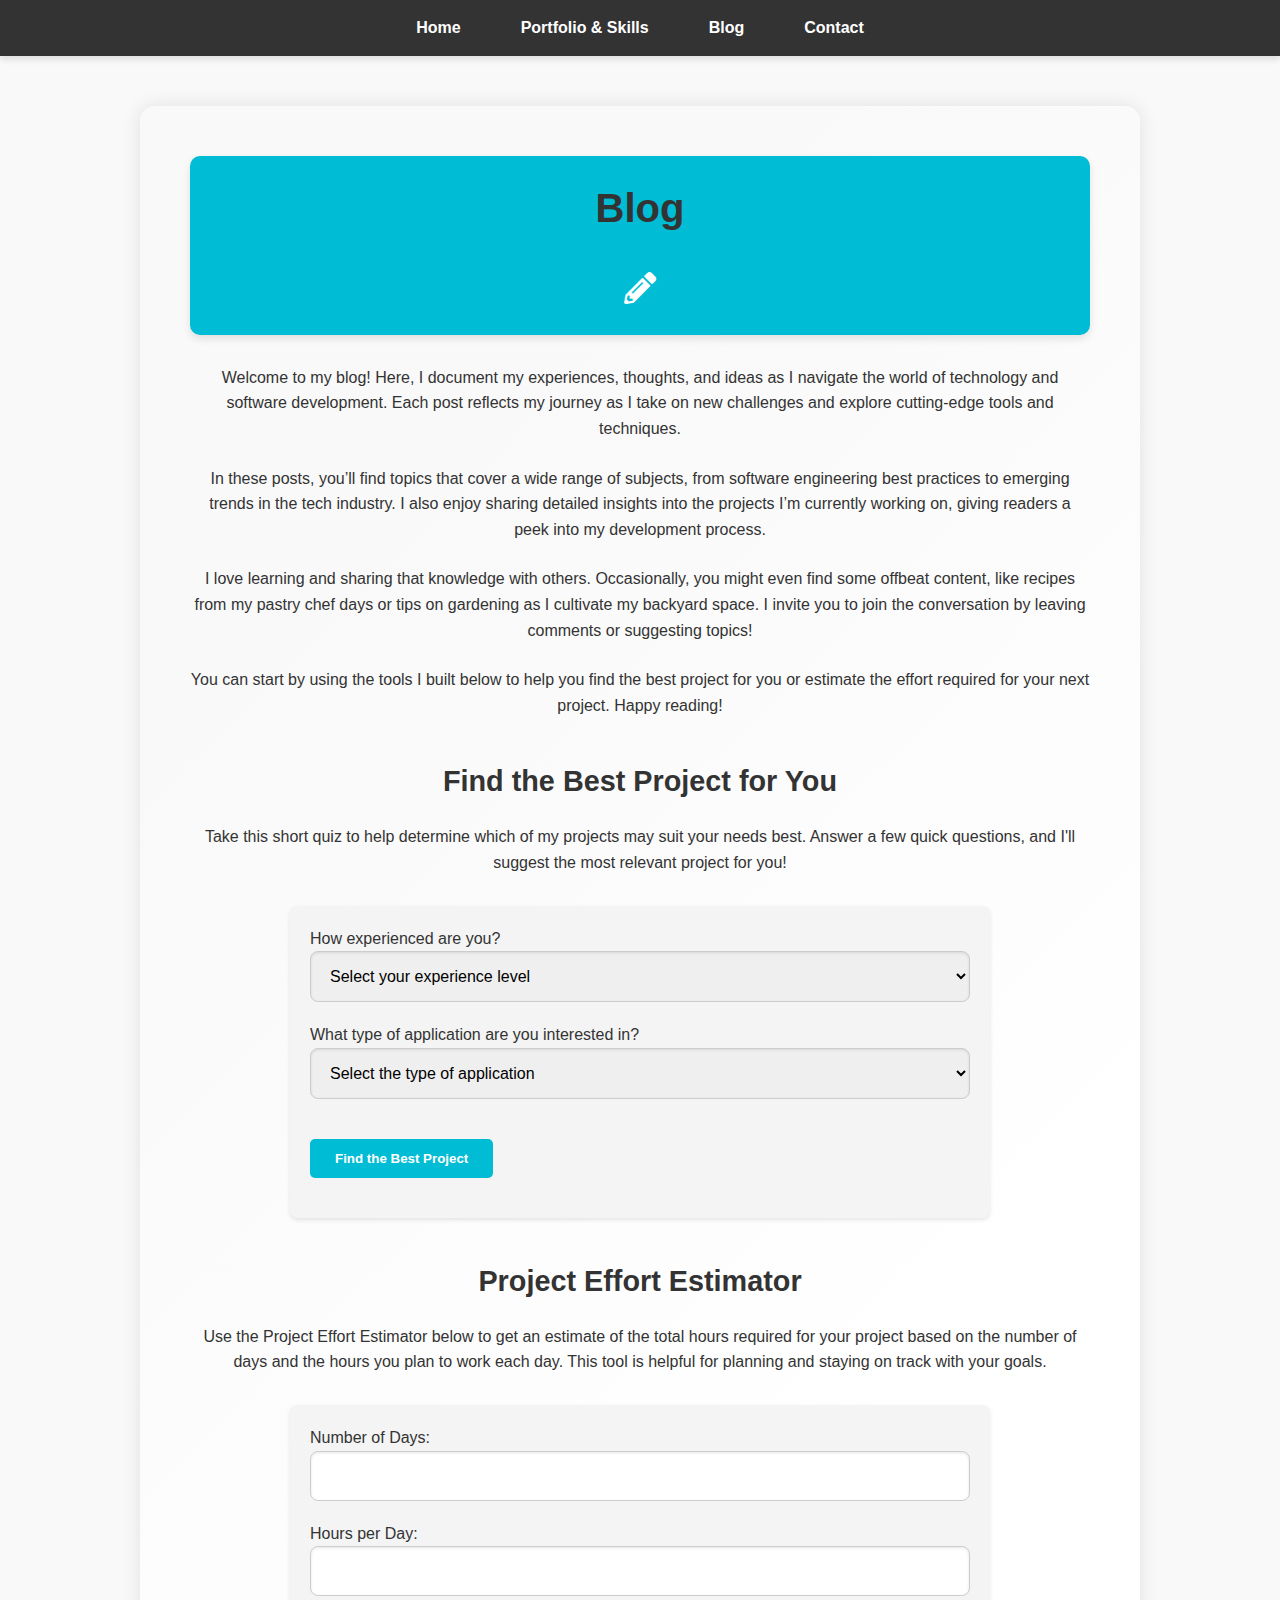
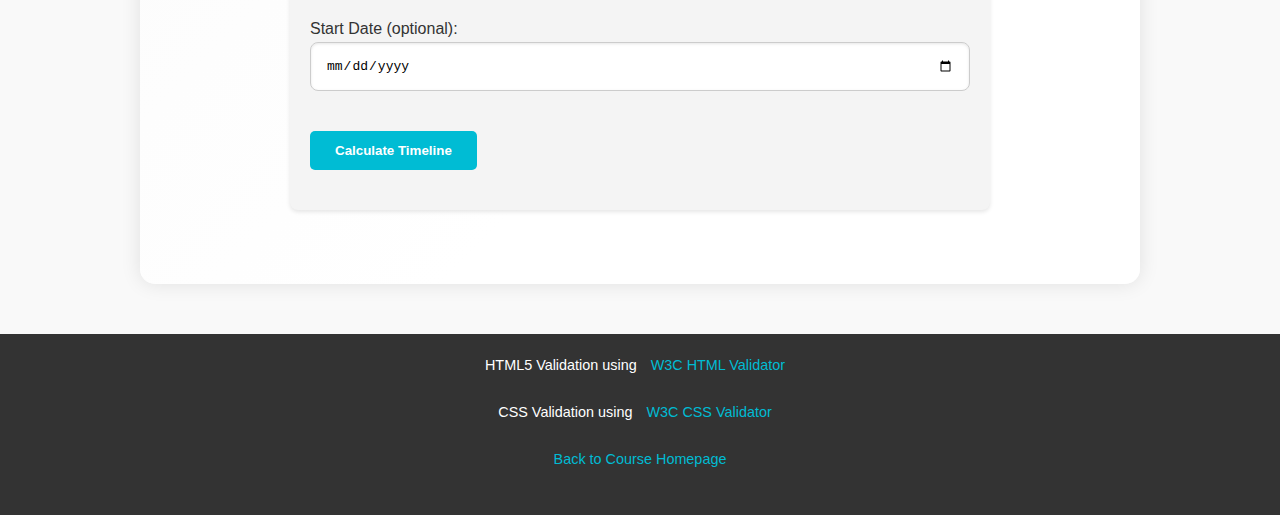
<file: blog.html>
<!-- 
    blog.html
    Author: LaDawn Stuben
    Date: 11/09/2024
    Description: This page contains blog content, including a project suggestion quiz and a project effort estimator tool
    to satisfy the assignment requirements of a mathematical function and if/else statements.
-->

<!DOCTYPE html>
<html lang="en">

<head>
    <meta charset="UTF-8">
    <meta name="viewport" content="width=device-width, initial-scale=1.0">
    <title>Blog - LaDawn Stuben</title>
    <!-- Link to external stylesheet -->
    <link rel="stylesheet" href="styles.css">
    <!-- Link to JavaScript for interactive features -->
    <script src="js/main.js" defer></script>
    <!-- Font Awesome for pencil icon -->
    <link rel="stylesheet" href="https://cdnjs.cloudflare.com/ajax/libs/font-awesome/5.15.3/css/all.min.css">
</head>

<body>
    <header>
        <!-- Navigation bar with links to other sections -->
        <nav class="navigation">
            <ul>
                <li><a href="index.html">Home</a></li>
                <li><a href="portfolio.html">Portfolio & Skills</a></li>
                <li><a href="blog.html">Blog</a></li>
                <li><a href="contact.html">Contact</a></li>
            </ul>
        </nav>
    </header>

    <main>
        <div class="blog-heading">
            <h1>Blog</h1>
            <i class="fas fa-pencil-alt"></i> <!-- Icon for visual design -->
            <div class="divider">

            </div>
        </div>

        <div class="blog-introduction">
            <p>Welcome to my blog! Here, I document my experiences, thoughts, and ideas as I navigate the world of
                technology and software development. Each post reflects my journey as I take on new challenges and
                explore cutting-edge tools and techniques.</p>

            <p>In these posts, you’ll find topics that cover a wide range of subjects, from software engineering best
                practices to emerging trends in the tech industry. I also enjoy sharing detailed insights into the
                projects I’m currently working on, giving readers a peek into my development process.</p>

            <p>I love learning and sharing that knowledge with others. Occasionally, you might even find some offbeat
                content, like recipes from my pastry chef days or tips on gardening as I cultivate my backyard space. I
                invite you to join the conversation by leaving comments or suggesting topics!</p>

            <p>You can start by using the tools I built below to help you find the best project for you or estimate the
                effort required for your next project. Happy reading!</p>
        </div>


        <article>
            <h2>Find the Best Project for You</h2>
            <p>Take this short quiz to help determine which of my projects may suit your needs best. Answer a few quick
                questions, and I'll suggest the most relevant project for you!</p>
            <!-- Quiz form for project suggestions -->
            <form id="project-quiz-form" class="contact-form">
                <label for="experience">How experienced are you?</label>
                <select id="experience" name="experience" required>
                    <option value="">Select your experience level</option>
                    <option value="beginner">Beginner</option>
                    <option value="intermediate">Intermediate</option>
                    <option value="advanced">Advanced</option>
                </select>

                <label for="interest">What type of application are you interested in?</label>
                <select id="interest" name="interest" required>
                    <option value="">Select the type of application</option>
                    <option value="web">Web Application</option>
                    <option value="mobile">Mobile Application</option>
                    <option value="desktop">Desktop Application</option>
                </select>

                <button type="button" id="find-project-btn" class="btn">Find the Best Project</button>
            </form>
            <p id="quiz-result"></p> <!-- Quiz result output -->
        </article>

        <!-- Project Effort Estimator Section -->
        <article>
            <h2>Project Effort Estimator</h2>
            <p>Use the Project Effort Estimator below to get an estimate of the total hours required for your project
                based on the number of days and the hours you plan to work each day. This tool is helpful for planning
                and staying on track with your goals.</p>
            <form id="timeline-estimator-form" class="contact-form">
                <label for="days">Number of Days:</label>
                <input type="number" id="days" name="days" min="1" required>

                <label for="hours">Hours per Day:</label>
                <input type="number" id="hours" name="hours" min="1" required>

                <label for="start-date">Start Date (optional):</label>
                <input type="date" id="start-date">

                <button type="button" id="calculate-timeline-btn" class="btn">Calculate Timeline</button>
            </form>
            <!-- Output for project effort and completion date -->
            <p id="total-hours"></p>
            <p id="completion-date"></p>
        </article>
    </main>

    <footer>
        <!-- HTML5 validation link -->
        <p>HTML5 Validation using <a
                href="http://validator.w3.org/nu/?doc=http://stubenl644.macombserver.net/itwp1100/project3/blog.html"
                title="HTML5 Validation" class="validation-link">W3C HTML Validator</a></p>
        <!-- CSS validation link -->
        <p>CSS Validation using <a
                href="https://jigsaw.w3.org/css-validator/validator?uri=http://stubenl644.macombserver.net/itwp1100/project3/styles.css"
                title="CSS Validation" class="validation-link">W3C CSS Validator</a></p>
        <!-- Back to course homepage link -->
        <p><a href="../home.htm" class="homepage-link">Back to Course Homepage</a></p>
    </footer>
</body>

</html>
</file>
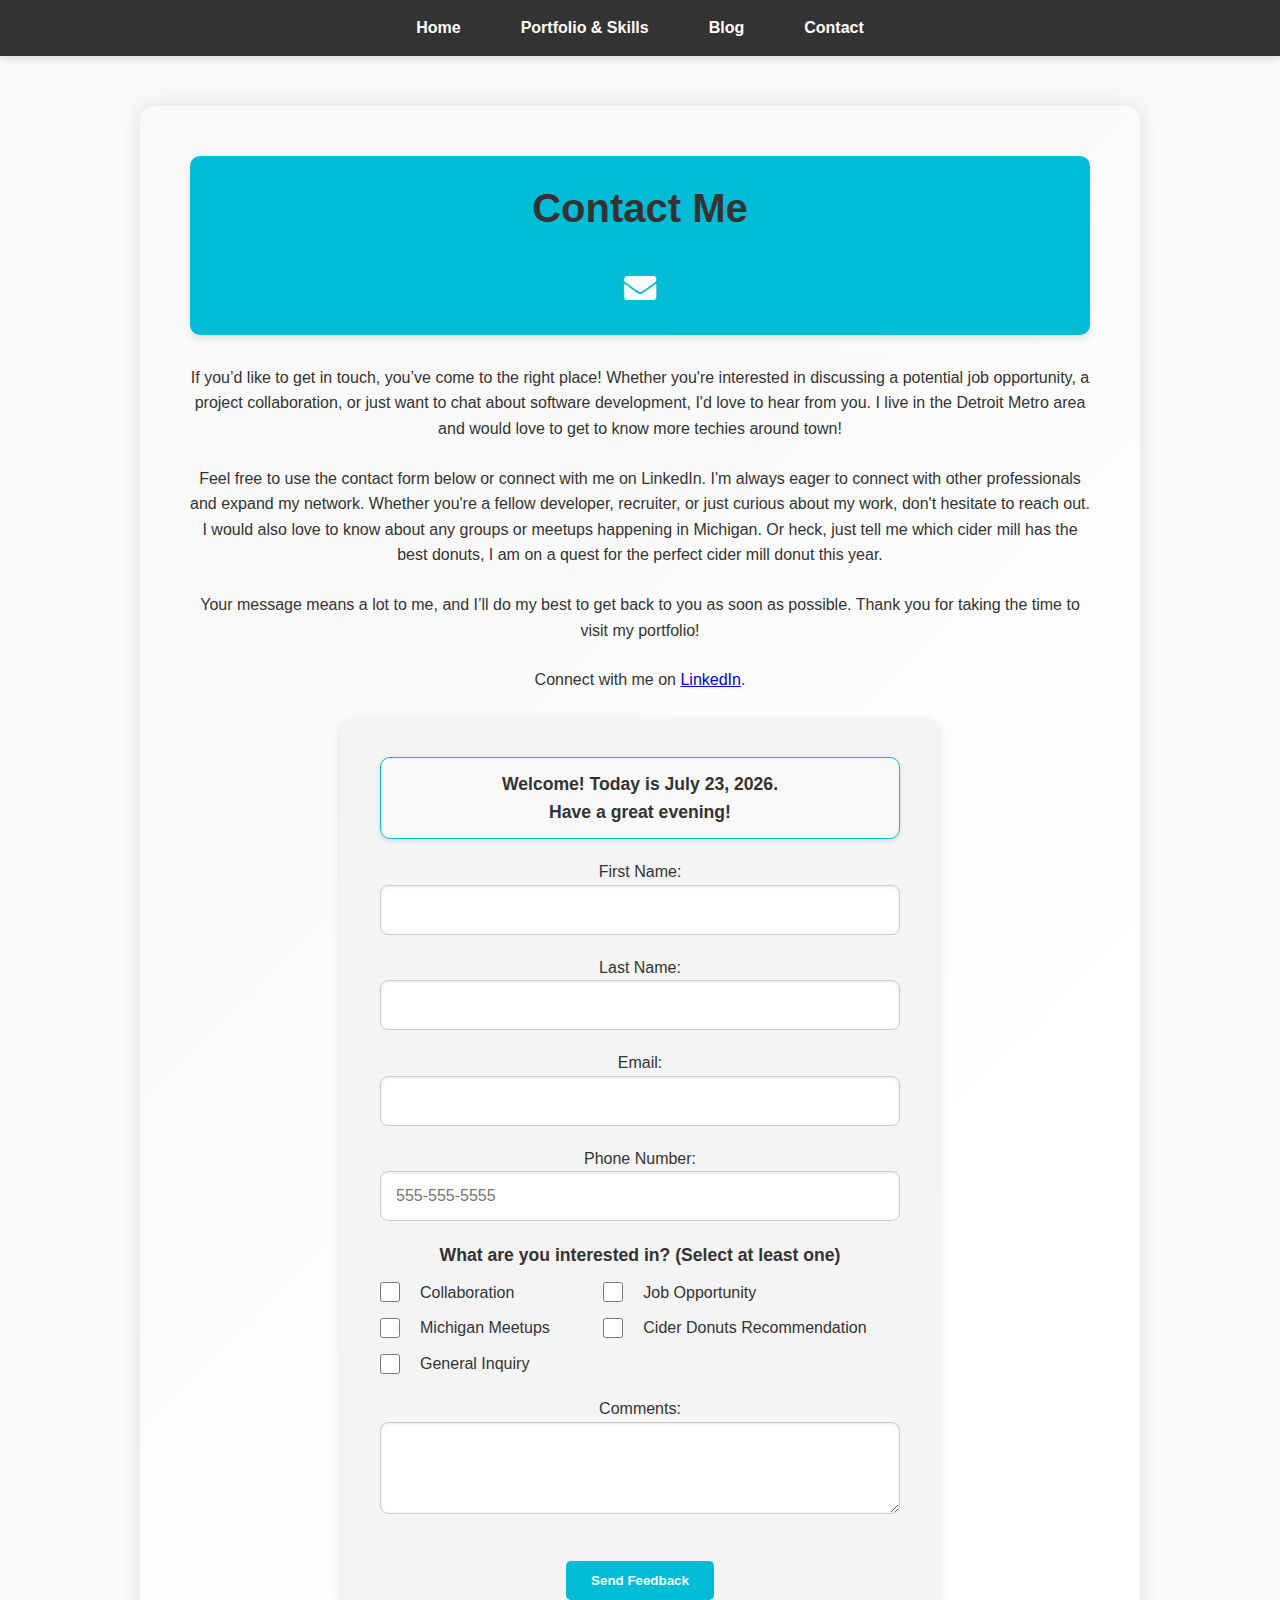
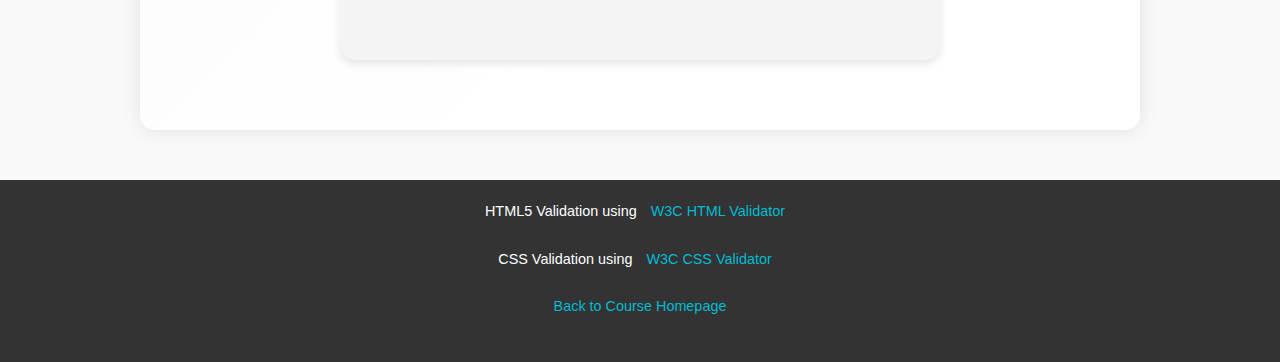
<file: contact.html>
<!-- 
    contact.html
    Author: LaDawn Stuben
    Date: 11/09/2024
    Description: Contact page, including a form for providing feedback and connecting with the author.
    *****Added for Project 2: Form Validation and Accessibility, Date/Time Functionality, and JavaScript Interactivity*****
-->

<!DOCTYPE html>
<html lang="en">

<head>
    <meta charset="UTF-8">
    <meta name="viewport" content="width=device-width, initial-scale=1.0">
    <title>Contact - LaDawn Stuben</title>
    <!-- Link to external stylesheet -->
    <link rel="stylesheet" href="styles.css">
    <!-- Link to JavaScript file for interactive features -->
    <script src="js/main.js" defer></script>
    <!-- Font Awesome for envelope icon -->
    <link rel="stylesheet" href="https://cdnjs.cloudflare.com/ajax/libs/font-awesome/5.15.3/css/all.min.css">
</head>

<body>
    <header>
        <!-- Navigation bar with links to different sections of the site -->
        <nav class="navigation">
            <ul>
                <li><a href="index.html">Home</a></li>
                <li><a href="portfolio.html">Portfolio & Skills</a></li>
                <li><a href="blog.html">Blog</a></li>
                <li><a href="contact.html">Contact</a></li>
            </ul>
        </nav>
    </header>

    <main>
        <div class="contact-heading">
            <h1>Contact Me</h1>
            <i class="fas fa-envelope"></i> <!-- Icon for visual design -->
            <div class="divider"></div>
        </div>

        <div class="contact-introduction">
            <!-- Introduction to the contact page -->
            <p>If you’d like to get in touch, you’ve come to the right place! Whether you're interested in discussing a
                potential job opportunity, a project collaboration, or just want to chat about software development, I'd
                love to hear from you. I live in the Detroit Metro area and would love to get to know more techies
                around town!</p>
            <p>Feel free to use the contact form below or connect with me on LinkedIn. I'm always eager to connect with
                other professionals and expand my network. Whether you're a fellow developer, recruiter, or just curious
                about my work, don't hesitate to reach out. I would also love to know about any groups or meetups
                happening in Michigan. Or heck, just tell me which cider mill has the best donuts, I am on a quest for
                the perfect cider mill donut this year.</p>
            <p>Your message means a lot to me, and I’ll do my best to get back to you as soon as possible. Thank you for
                taking the time to visit my portfolio!</p>

            <!-- LinkedIn link for professional networking -->
            <p>Connect with me on <a href="https://www.linkedin.com/in/ladawnstuben/" target="_blank"
                    rel="noopener noreferrer">LinkedIn</a>.</p>

            <!-- Updated contact form for Project 2 requirements -->
            <form class="contact-form" action="mailto:stubenl696@macomb.edu" method="POST" enctype="text/plain">
                <p id="dynamic-date-message"></p> <!-- Placeholder for dynamic welcome message -->

                <!-- Changing name field to separate first and last -->
                <label for="first-name">First Name:</label>
                <input type="text" id="first-name" name="first-name" required>

                <label for="last-name">Last Name:</label>
                <input type="text" id="last-name" name="last-name" required>

                <label for="email">Email:</label>
                <input type="email" id="email" name="email" required>

                <!-- Adding a field for phone number -->
                <label for="phone">Phone Number:</label>
                <input type="text" id="phone" name="phone" placeholder="555-555-5555" required>

                <!-- Adding checkboxes for user to indicate interests -->
                <label class="checkbox-group-label">What are you interested in? (Select at least
                    one)</label>
                <div class="checkbox-group">
                    <div>
                        <input type="checkbox" id="option1" name="options" value="Collaboration">
                        <label for="option1">Collaboration</label>
                    </div>
                    <div>
                        <input type="checkbox" id="option2" name="options" value="Job Opportunity">
                        <label for="option2">Job Opportunity</label>
                    </div>
                    <div>
                        <input type="checkbox" id="option3" name="options" value="Michigan Meetups">
                        <label for="option3">Michigan Meetups</label>
                    </div>
                    <div>
                        <input type="checkbox" id="option4" name="options" value="Cider Donuts Recommendation">
                        <label for="option4">Cider Donuts Recommendation</label>
                    </div>
                    <div>
                        <input type="checkbox" id="option5" name="options" value="General Inquiry">
                        <label for="option5">General Inquiry</label>
                    </div>
                </div>

                <label for="comments">Comments:</label>
                <textarea id="comments" name="comments" rows="4" required></textarea>

                <button type="submit" class="btn">Send Feedback</button>
            </form>
        </div>

    </main>

    <footer>
        <!-- HTML5 validation link -->
        <p>HTML5 Validation using <a
                href="http://validator.w3.org/nu/?doc=http://stubenl644.macombserver.net/itwp1100/project3/contact.html"
                title="HTML5 Validation" class="validation-link">W3C HTML Validator</a></p>
        <!-- CSS validation link -->
        <p>CSS Validation using <a
                href="https://jigsaw.w3.org/css-validator/validator?uri=http://stubenl644.macombserver.net/itwp1100/project3/styles.css"
                title="CSS Validation" class="validation-link">W3C CSS Validator</a></p>
        <!-- Back to course homepage link -->
        <p><a href="../home.htm" class="homepage-link">Back to Course Homepage</a></p>
    </footer>
</body>

</html>
</file>
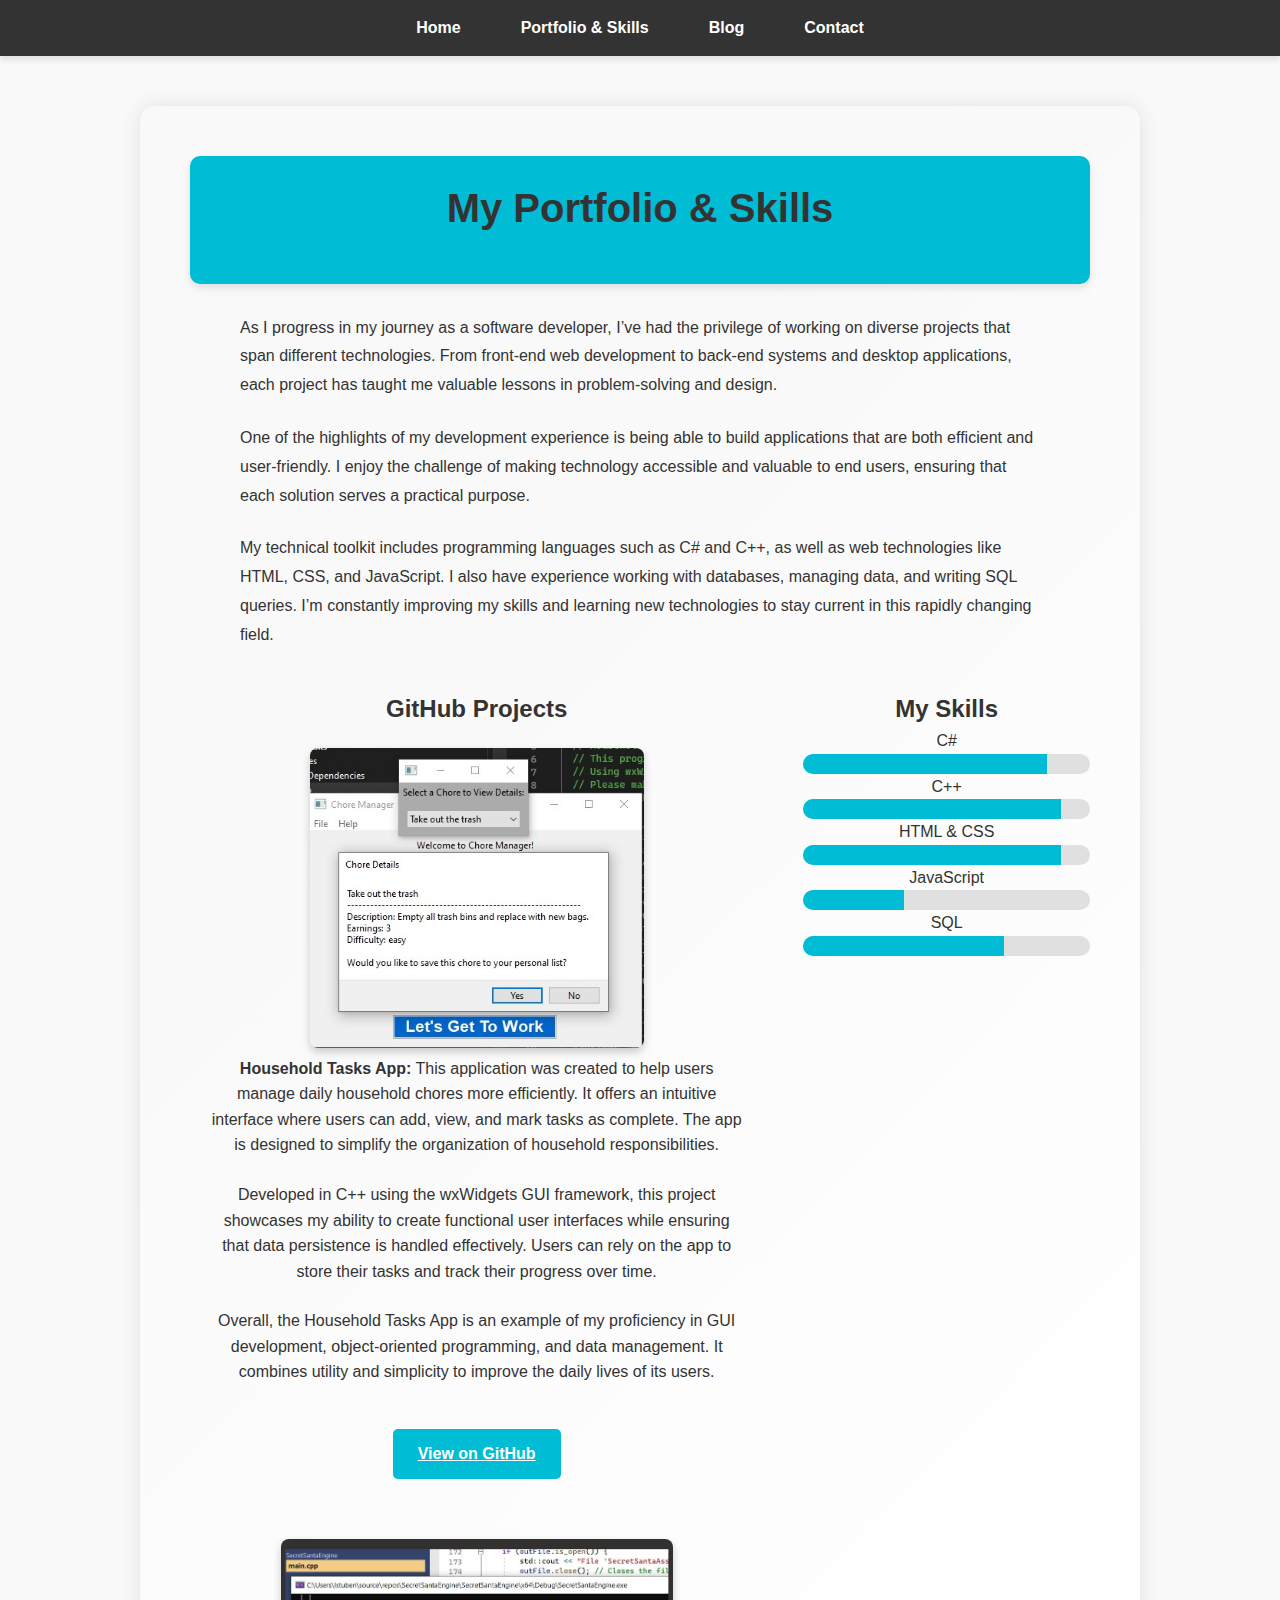
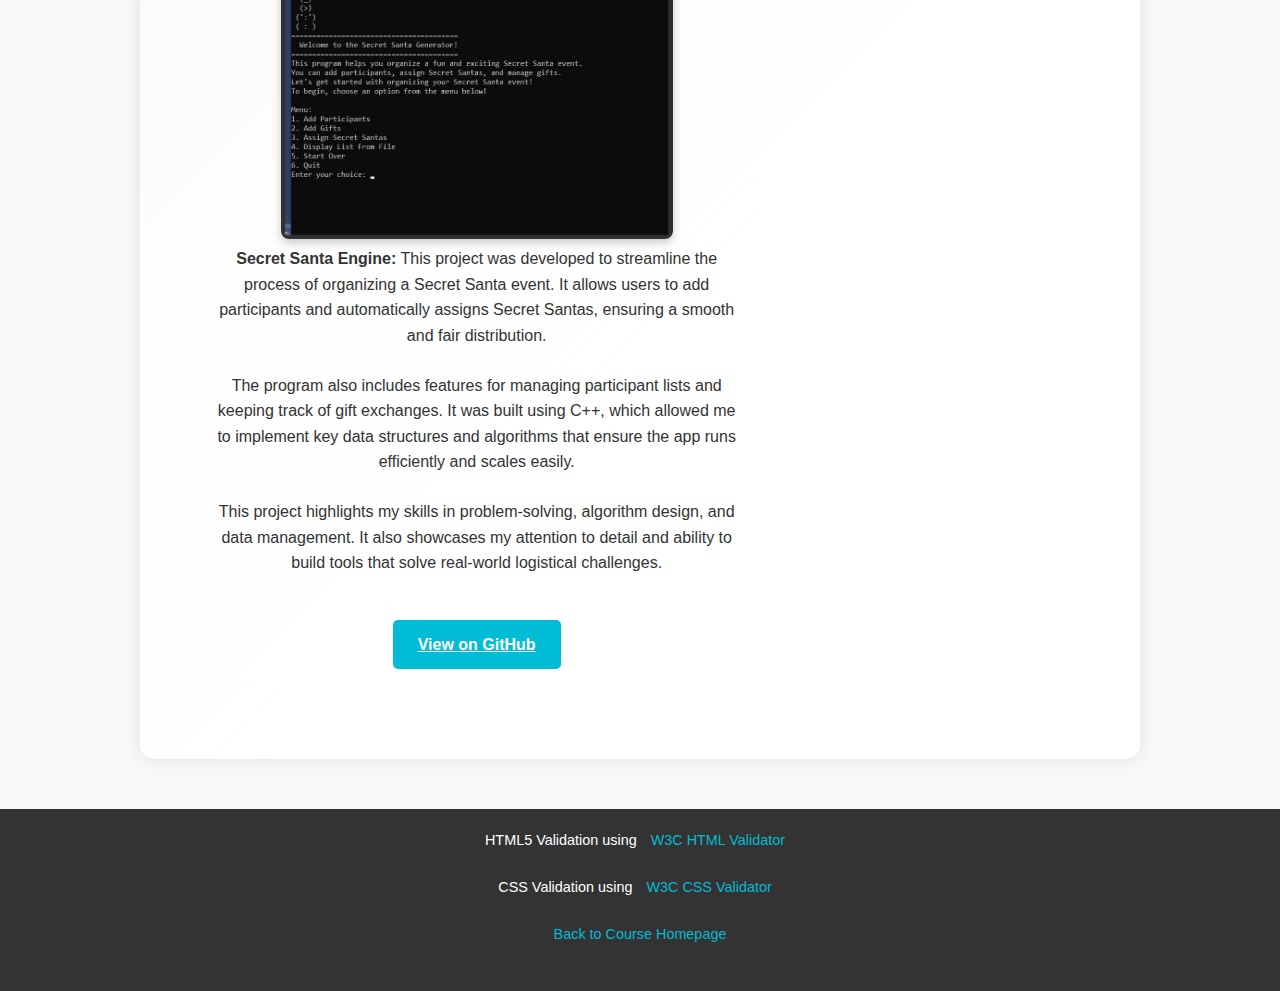
<file: portfolio.html>
<!-- 
    portfolio.html
    Author: LaDawn Stuben
    Date: 11/07/2024
    Description: This page showcases my portfolio projects and skills.
-->

<!DOCTYPE html>
<html lang="en">

<head>
    <meta charset="UTF-8">
    <meta name="viewport" content="width=device-width, initial-scale=1.0">
    <title>Portfolio & Skills - LaDawn Stuben</title>
    <!-- Link to external stylesheet -->
    <link rel="stylesheet" href="styles.css">
    <!-- Link to JavaScript file for interactive features -->
    <script src="js/main.js" defer></script>
</head>

<body>
    <header>
        <!-- Navigation bar with links to other sections -->
        <nav class="navigation">
            <ul>
                <li><a href="index.html">Home</a></li>
                <li><a href="portfolio.html">Portfolio & Skills</a></li>
                <li><a href="blog.html">Blog</a></li>
                <li><a href="contact.html">Contact</a></li>
            </ul>
        </nav>
    </header>

    <main>
        <div class="contact-heading">
            <h1>My Portfolio & Skills</h1>
            <div class="divider"></div>
        </div>
        <div class="portfolio-introduction">
            <p>As I progress in my journey as a software developer, I’ve had the privilege of working on diverse
                projects that span different technologies. From front-end web development to back-end systems and
                desktop applications, each project has taught me valuable lessons in problem-solving and design.</p>

            <p>One of the highlights of my development experience is being able to build applications that are both
                efficient and user-friendly. I enjoy the challenge of making technology accessible and valuable to end
                users, ensuring that each solution serves a practical purpose.</p>

            <p>My technical toolkit includes programming languages such as C# and C++, as well as web technologies like
                HTML, CSS, and JavaScript. I also have experience working with databases, managing data, and writing SQL
                queries. I’m constantly improving my skills and learning new technologies to stay current in this
                rapidly changing field.</p>
        </div>

        <div class="portfolio-skills-container">
            <!-- GitHub Projects Section -->
            <div class="project-links">
                <h2>GitHub Projects</h2>
                <!-- Project 1: Household Tasks App -->
                <div class="project">
                    <img src="images/household-tasks.jpg" alt="Household Tasks App window screenshot"
                        title="Household Tasks App">
                    <p><strong>Household Tasks App:</strong> This application was created to help users manage daily
                        household chores more efficiently. It offers an intuitive interface where users can add, view,
                        and mark tasks as complete. The app is designed to simplify the organization of household
                        responsibilities.</p>

                    <p>Developed in C++ using the wxWidgets GUI framework, this project showcases my ability to create
                        functional user interfaces while ensuring that data persistence is handled effectively. Users
                        can rely on the app to store their tasks and track their progress over time.</p>

                    <p>Overall, the Household Tasks App is an example of my proficiency in GUI development,
                        object-oriented programming, and data management. It combines utility and simplicity to improve
                        the daily lives of its users.</p>
                    <a href="https://github.com/ladawnstuben/HouseholdTasksApp" class="btn" target="_blank"
                        rel="noopener">View on GitHub</a>

                </div>
                <!-- Project 2: Secret Santa Engine -->
                <div class="project">
                    <img src="images/secret-santa.jpg" alt="Secret Santa Engine console screenshot"
                        title="Secret Santa Engine">
                    <p><strong>Secret Santa Engine:</strong> This project was developed to streamline the process of
                        organizing a Secret Santa event. It allows users to add participants and automatically assigns
                        Secret Santas, ensuring a smooth and fair distribution.</p>

                    <p>The program also includes features for managing participant lists and keeping track of gift
                        exchanges. It was built using C++, which allowed me to implement key data structures and
                        algorithms that ensure the app runs efficiently and scales easily.</p>

                    <p>This project highlights my skills in problem-solving, algorithm design, and data management. It
                        also showcases my attention to detail and ability to build tools that solve real-world
                        logistical challenges.</p>
                    <a href="https://github.com/ladawnstuben/SecretSantaEngine" class="btn" target="_blank"
                        rel="noopener">View on GitHub</a>

                </div>
            </div>

            <!-- Skills Section -->
            <div class="skills">
                <h2>My Skills</h2>
                <ul class="skills-list">
                    <!-- Skill Bars dynamically filled using JavaScript -->
                    <li class="skill">
                        <span class="skill-name" data-skill-name="C#">C#</span>
                        <div class="skill-bar">
                            <div class="skill-level"></div>
                        </div>
                    </li>
                    <li class="skill">
                        <span class="skill-name" data-skill-name="C++">C++</span>
                        <div class="skill-bar">
                            <div class="skill-level"></div>
                        </div>
                    </li>
                    <li class="skill">
                        <span class="skill-name" data-skill-name="HTML & CSS">HTML & CSS</span>
                        <div class="skill-bar">
                            <div class="skill-level"></div>
                        </div>
                    </li>
                    <li class="skill">
                        <span class="skill-name" data-skill-name="JavaScript">JavaScript</span>
                        <div class="skill-bar">
                            <div class="skill-level"></div>
                        </div>
                    </li>
                    <li class="skill">
                        <span class="skill-name" data-skill-name="SQL">SQL</span>
                        <div class="skill-bar">
                            <div class="skill-level"></div>
                        </div>
                    </li>
                </ul>
            </div>
        </div>


    </main>

    <footer>
        <!-- HTML5 validation link -->
        <p>HTML5 Validation using <a
                href="http://validator.w3.org/nu/?doc=http://stubenl644.macombserver.net/itwp1100/project3/portfolio.html"
                title="HTML5 Validation" class="validation-link">W3C HTML Validator</a></p>
        <!-- CSS validation link -->
        <p>CSS Validation using <a
                href="https://jigsaw.w3.org/css-validator/validator?uri=http://stubenl644.macombserver.net/itwp1100/project3/styles.css"
                title="CSS Validation" class="validation-link">W3C CSS Validator</a></p>
        <!-- Back to course homepage link -->
        <p><a href="../home.htm" class="homepage-link">Back to Course Homepage</a></p>
    </footer>
</body>

</html>
</file>
<file: styles.css>
/* 
    styles.css - Refactored
    Author: LaDawn Stuben
    Date: 12/10/2024
    Description: Refactored stylesheet with improved organization, variables, and optimized styling.
    Adding FAQ styling for Project 3.
*/

/* ================= Variables ================= */
:root {
    --primary-color: #00bcd4;
    --primary-dark: #008c9e;
    --secondary-color: #333;
    --background-color: #f9f9f9;
    --text-color: #333;
    --font-family: 'Open Sans', Arial, sans-serif;
    --shadow-light: rgba(0, 0, 0, 0.1);
    --shadow-medium: rgba(0, 0, 0, 0.2);
    --transition-ease: 0.3s ease;
}

/* ================= General Reset & Body Styles ================= */
* {
    margin: 0;
    padding: 0;
    box-sizing: border-box;
}

body {
    font-family: var(--font-family);
    line-height: 1.6;
    background-color: var(--background-color);
    color: var(--text-color);
}

/* ================= Header & Navigation ================= */
header {
    background-color: var(--secondary-color);
    padding: 15px 0;
    box-shadow: 0 4px 6px var(--shadow-light);
}

.navigation ul {
    list-style: none;
    display: flex;
    justify-content: center;
    gap: 30px;
}

.navigation a {
    color: #fff;
    text-decoration: none;
    font-weight: bold;
    padding: 8px 15px;
    transition: background-color var(--transition-ease), color var(--transition-ease);
}

.navigation a:hover {
    background-color: var(--primary-color);
    border-radius: 5px;
}

/* ================= Main Content ================= */
main {
    max-width: 1000px;
    margin: 50px auto;
    background: linear-gradient(135deg, var(--background-color) 25%, #ffffff 75%);
    padding: 50px;
    border-radius: 15px;
    box-shadow: 0 0 20px var(--shadow-light);
    text-align: center;
}

main h1 {
    font-size: 2.5rem;
    color: var(--text-color);
    margin-bottom: 1.5rem;
}

p {
    margin-bottom: 1.5rem;
}

/* Profile image styling */
.profile-image {
    max-width: 200px;
    border-radius: 50%;
    box-shadow: 0 4px 8px var(--shadow-medium);
    margin: 1.5rem auto;
    display: block;
}

/* ================= Buttons ================= */
.btn,
button[type="button"],
button[type="submit"] {
    display: inline-block;
    padding: 12px 25px;
    margin: 20px 0;
    background-color: var(--primary-color);
    color: #fff;
    border-radius: 5px;
    font-weight: bold;
    transition: background-color var(--transition-ease), box-shadow var(--transition-ease);
    cursor: pointer;
    border: none;
    text-align: center;
}

.btn:hover,
button:hover {
    background-color: var(--primary-dark);
    box-shadow: 0 4px 8px var(--shadow-medium);
}

/* ================= Footer ================= */
footer {
    text-align: center;
    margin-top: 40px;
    padding: 20px 0;
    font-size: 0.9em;
    color: #fff;
    background-color: var(--secondary-color);
}

footer a {
    color: var(--primary-color);
    text-decoration: none;
    margin: 0 10px;
}

footer a:hover {
    color: var(--primary-dark);
    text-decoration: underline;
}

/* ================= Forms ================= */
.contact-form,
#project-quiz-form,
#timeline-estimator-form {
    background: #f4f4f4;
    padding: 40px;
    border-radius: 15px;
    box-shadow: 0 4px 8px var(--shadow-light);
    max-width: 700px;
    margin: 20px auto;
}

.contact-form input[type="text"],
.contact-form input[type="email"],
.contact-form input[type="date"],
.contact-form input[type="tel"],
.contact-form textarea,
#project-quiz-form select,
#timeline-estimator-form input[type="number"] {
    width: 100%;
    padding: 15px;
    border: 1px solid #ccc;
    border-radius: 8px;
    font-size: 1em;
    margin-bottom: 20px;
    box-shadow: inset 0 1px 3px var(--shadow-light);
    transition: border-color var(--transition-ease), box-shadow var(--transition-ease);
}

/* Focus State Styling for Form Inputs */
.contact-form input:focus,
.contact-form textarea:focus {
    border-color: var(--primary-color);
    box-shadow: 0 0 8px rgba(0, 188, 212, 0.4);
    outline: none;
}

/* Adjust Form Width on Larger Screens */
.contact-form {
    max-width: 600px;
    margin: 20px auto;
}

/* Refined Style for the dynamic date message */
#dynamic-date-message {
    font-size: 1.1em;
    /* Subtle font increase */
    font-weight: 600;
    /* Slightly bold but not too heavy */
    color: #333;
    /* Dark text color to match other form text */
    background-color: #f9f9f9;
    /* Light background to keep it subtle */
    padding: 12px 20px;
    /* Balanced padding for a comfortable look */
    border: 1px solid #00bcd4;
    /* Border color matches primary theme */
    border-radius: 10px;
    /* Rounded corners for a softer appearance */
    text-align: center;
    /* Centered text */
    margin-bottom: 20px;
    /* Space below the message */
    box-shadow: 0 2px 5px rgba(0, 0, 0, 0.1);
    /* Light shadow for subtle depth */
}


/* Flexbox for Single Checkbox Items */
.contact-form div {
    display: flex;
    align-items: center;
    gap: 10px;
}

/* Grid Layout for Checkbox Group */
.contact-form .checkbox-group {
    display: grid;
    grid-template-columns: repeat(2, auto);
    /* Auto-adjust columns based on content */
    gap: 10px 20px;
    margin-bottom: 20px;
}

/* Ensure Checkbox and Label Alignment */
.contact-form .checkbox-group div {
    display: flex;
    align-items: center;
    /* Center label vertically with the checkbox */
    gap: 10px;
}

/* Checkbox Styles */
input[type="checkbox"] {
    accent-color: var(--primary-color);
    width: 20px;
    height: 20px;
    cursor: pointer;
    margin-right: 10px;
}

/* Style for the checkbox group label */
.contact-form .checkbox-group-label {
    font-weight: bold;
    /* Make it bold */
    font-size: 1.1em;
    /* Slightly increase the font size */
    margin-bottom: 10px;
    /* Add spacing below the label */
    display: block;
    /* Ensures it takes full width above the checkboxes */
}

/* Increase Padding Above the Submit Button */
.contact-form .btn {
    margin-top: 20px;
    text-align: center;
}

/* Adjust Spacing Between Form Sections */
article h2 {
    margin-top: 40px;
    margin-bottom: 20px;
    font-size: 1.8rem;
    text-align: center;
}

.article,
#project-quiz-form,
#timeline-estimator-form {
    background-color: #f4f4f4;
    border-radius: 8px;
    box-shadow: 0 2px 4px var(--shadow-light);
    padding: 20px;
    margin-top: 30px;
    text-align: left;
}
/* ================= Portfolio Page Styles ================= */
/* Styles specific to the Portfolio page */
.project {
    display: inline-block;
    text-align: center;
    margin: 20px;
}

.project img {
    max-width: 100%;
    height: auto;
    max-height: 300px;
    border-radius: 8px;
    box-shadow: 0 4px 8px rgba(0, 0, 0, 0.2);
    transition: transform 0.3s ease;
}

.project img:hover {
    transform: scale(1.05);
}

/* Flexbox container for portfolio and skills sections */
.portfolio-skills-container {
    display: flex;
    gap: 40px;
    justify-content: space-between;
    margin-top: 40px;
    align-items: flex-start;
}

.project-links {
    flex: 2;
}

.skills {
    flex: 1;
}

/* Skill bars styling */
.skills-list {
    list-style: none;
    padding: 0;
    margin: 0;
}

.skill-bar {
    background-color: #e0e0e0;
    border-radius: 25px;
    overflow: hidden;
    position: relative;
    height: 20px;
    width: 100%;
}

.skill-level {
    background-color: #00bcd4;
    height: 100%;
    width: 0%;
    transition: width 0.5s ease-in-out;
}

.portfolio-introduction {
    max-width: 800px;
    margin: 0 auto 2rem auto;
    text-align: left;
    line-height: 1.8;
}

/* ================= Blog ================= */
.blog-heading,
.contact-heading {
    margin-bottom: 30px;
    background: var(--primary-color);
    color: #fff;
    padding: 20px;
    border-radius: 10px;
    box-shadow: 0 4px 8px var(--shadow-light);
    font-size: 2rem;
    text-align: center;
}

.article,
.timeline-estimator-form {
    background-color: #f4f4f4;
    border-radius: 8px;
    box-shadow: 0 2px 4px var(--shadow-light);
    padding: 20px;
    margin-top: 30px;
    text-align: left;
}

#total-effort,
#completion-date {
    font-size: 1.2em;
    color: var(--primary-color);
    text-align: center;
    font-weight: bold;
}
/* ================= FAQ Styles ================= */
.faq-section {
    background-color: #fff;
    border-radius: 10px;
    padding: 30px 0;
    box-shadow: 0 4px 8px var(--shadow-light);
    margin-top: 50px;
    text-align: center;
}

.faq-section > h1 {
    text-align: center;
    padding-top: 20px;
    font-family: var(--font-family);
    font-size: 2.3em;
    color: var(--text-color);
    letter-spacing: 0.08em;
}

.faq-section p {
    width: 85%;
    margin: 20px auto;
    text-align: justify;
    line-height: 1.6;
}

dl#faq {
    display: block;
    width: 85%;
    margin: 30px auto;
    padding-bottom: 20px;
}

dl#faq dt {
    background: url("images/minus.png") left center/25px no-repeat;   
    font-size: 1.4em;
    display: block;
    margin: 10px 0 10px;
    text-indent: 60px;
    color: var(--primary-color);
    cursor: pointer;
    -webkit-user-select: none;
    user-select: none;
    text-align: left;
}

dl#faq dt.hiddenAnswer {
    background: url("images/plus.png") left center/25px no-repeat;
}

dt + dd {
    display: none;
}

dl#faq dd p {
    font-size: 1.2em;
    line-height: 1.4;
    margin: 0 0 15px 65px;
    font-family: var(--font-family);
    text-align: justify;
    color: var(--text-color);
}
</file>
